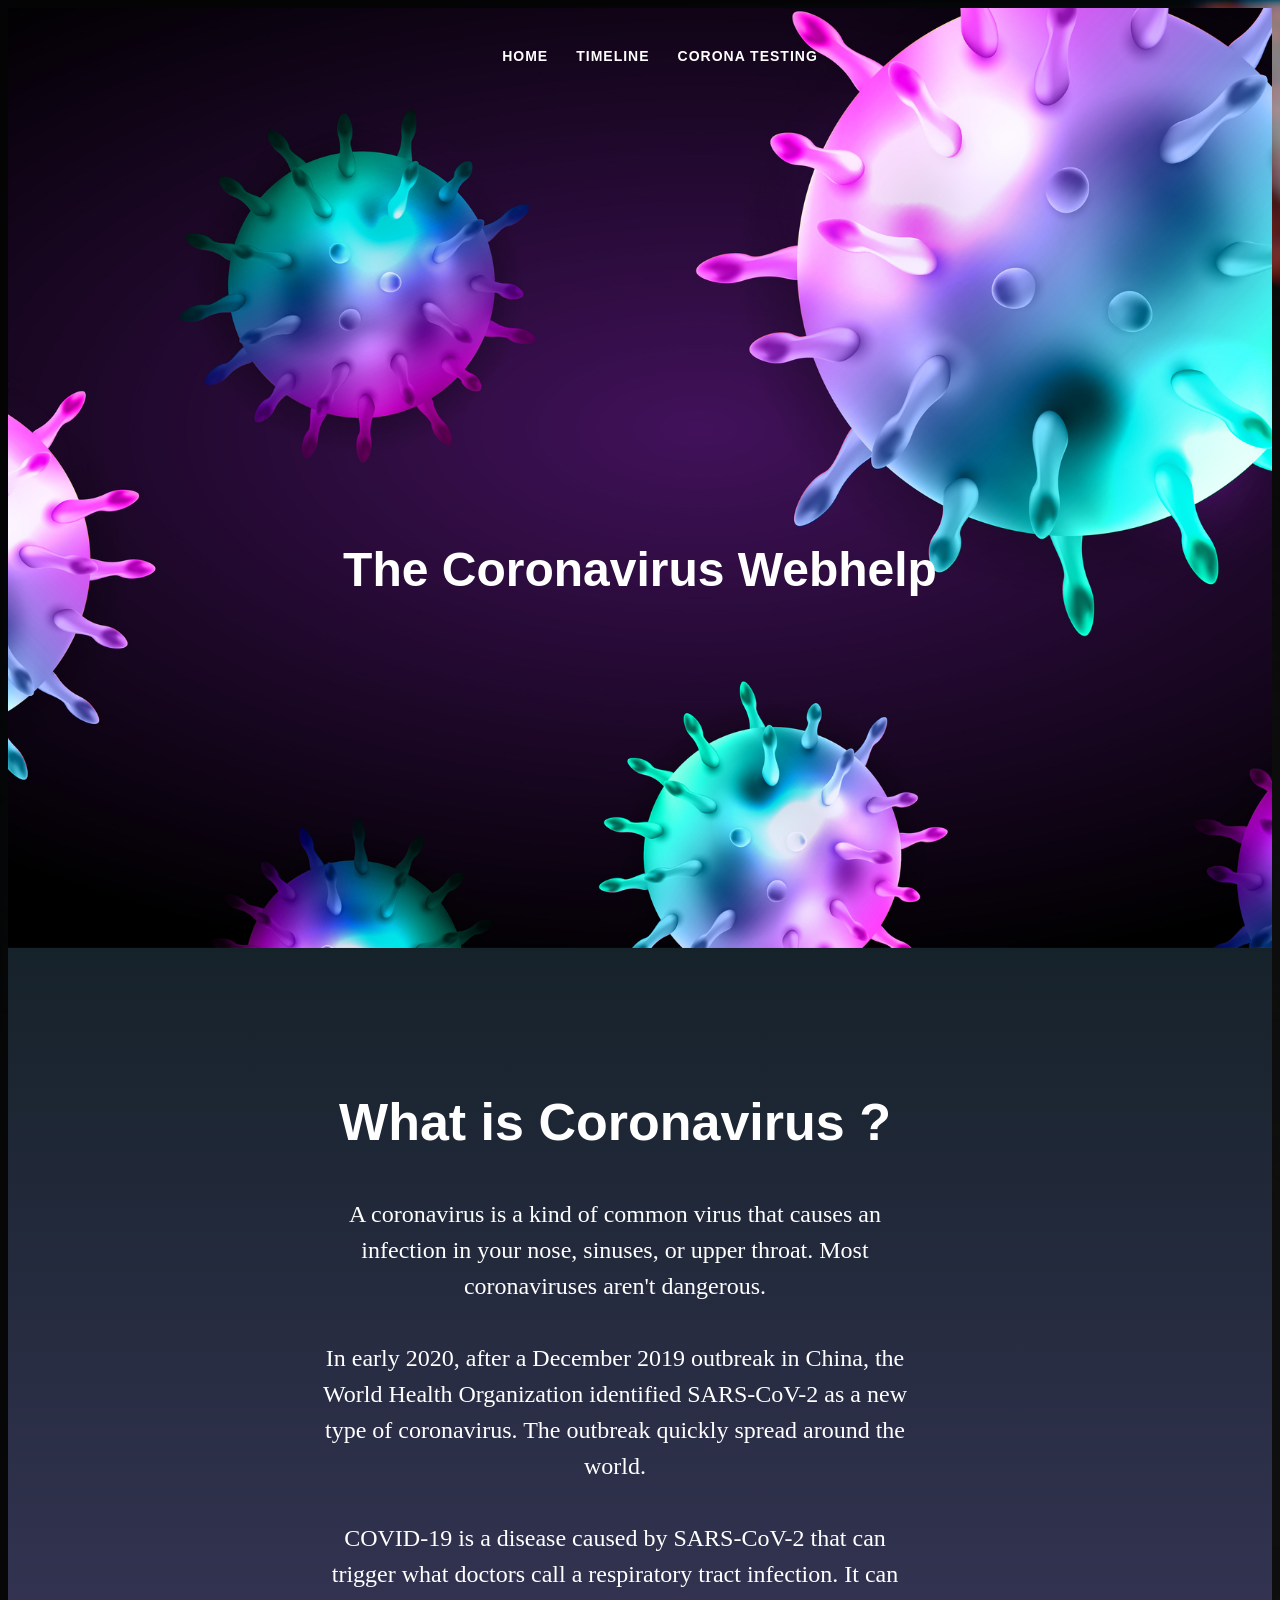
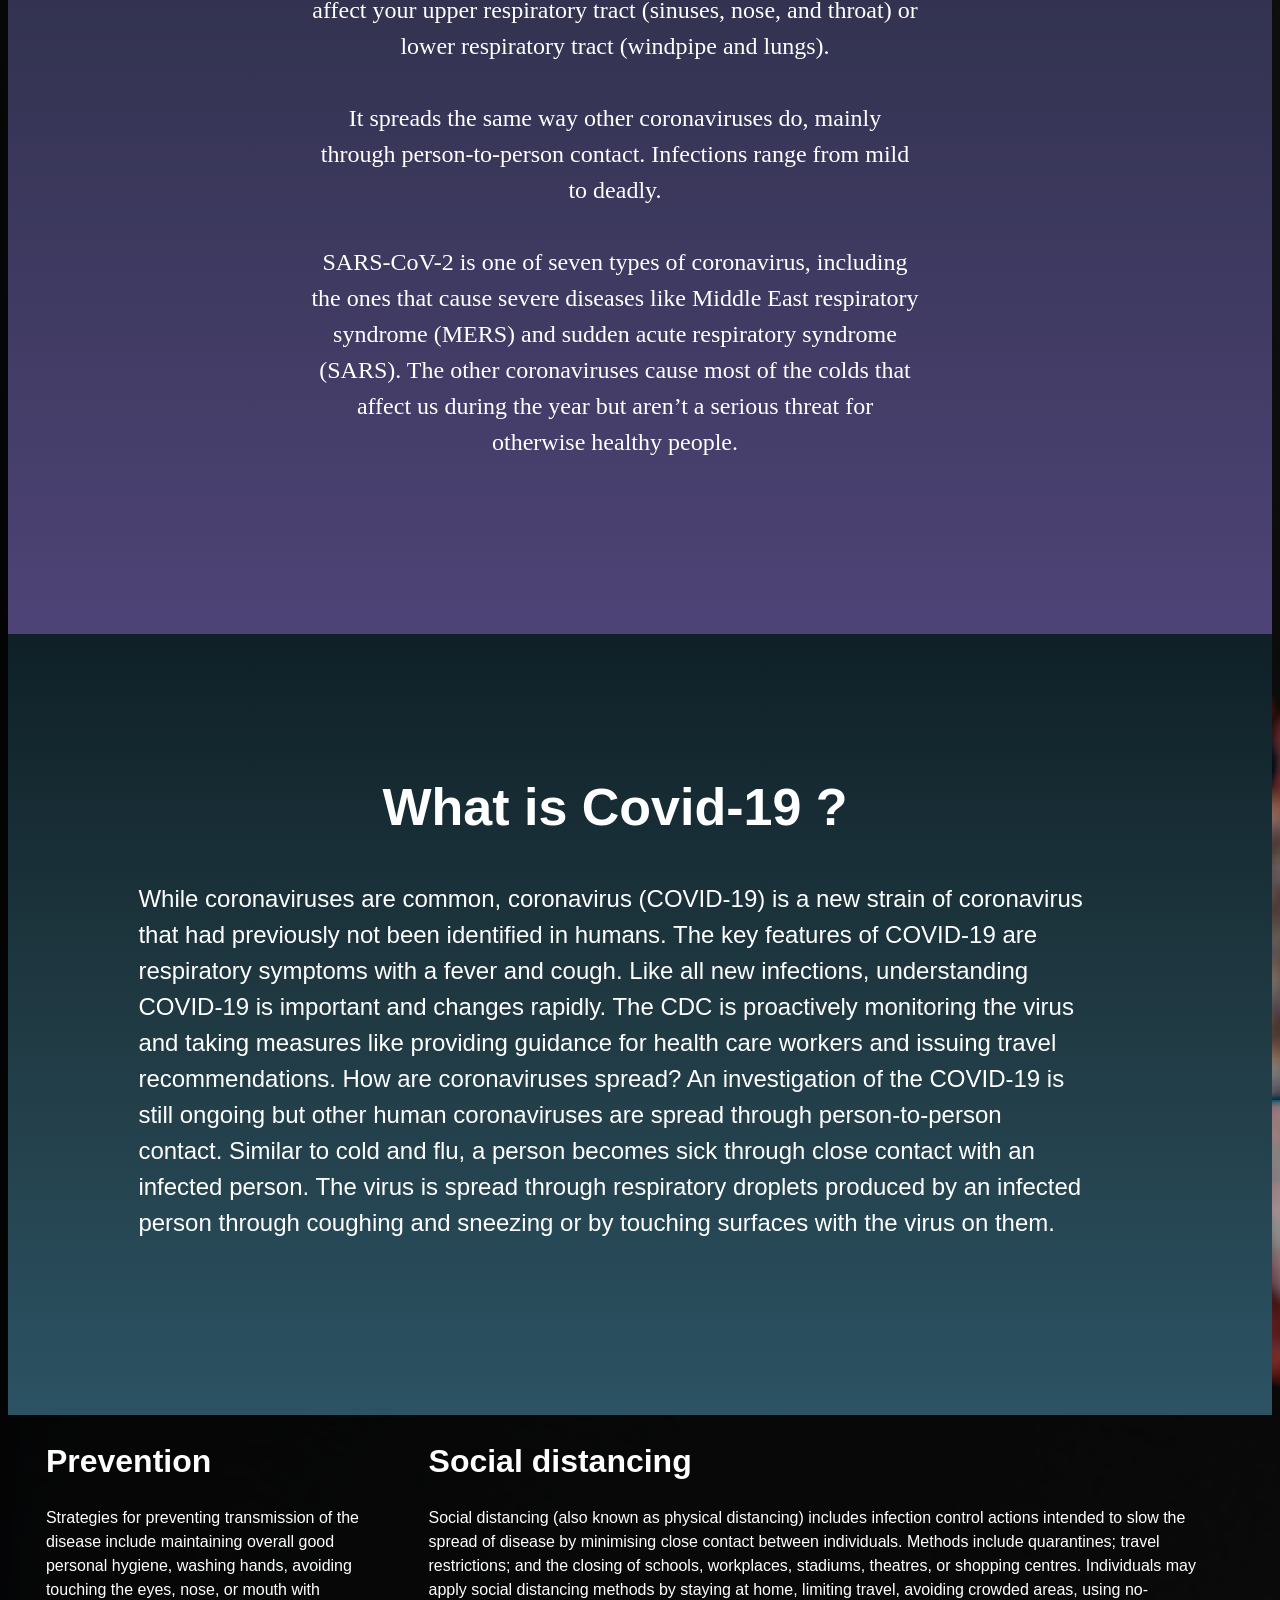
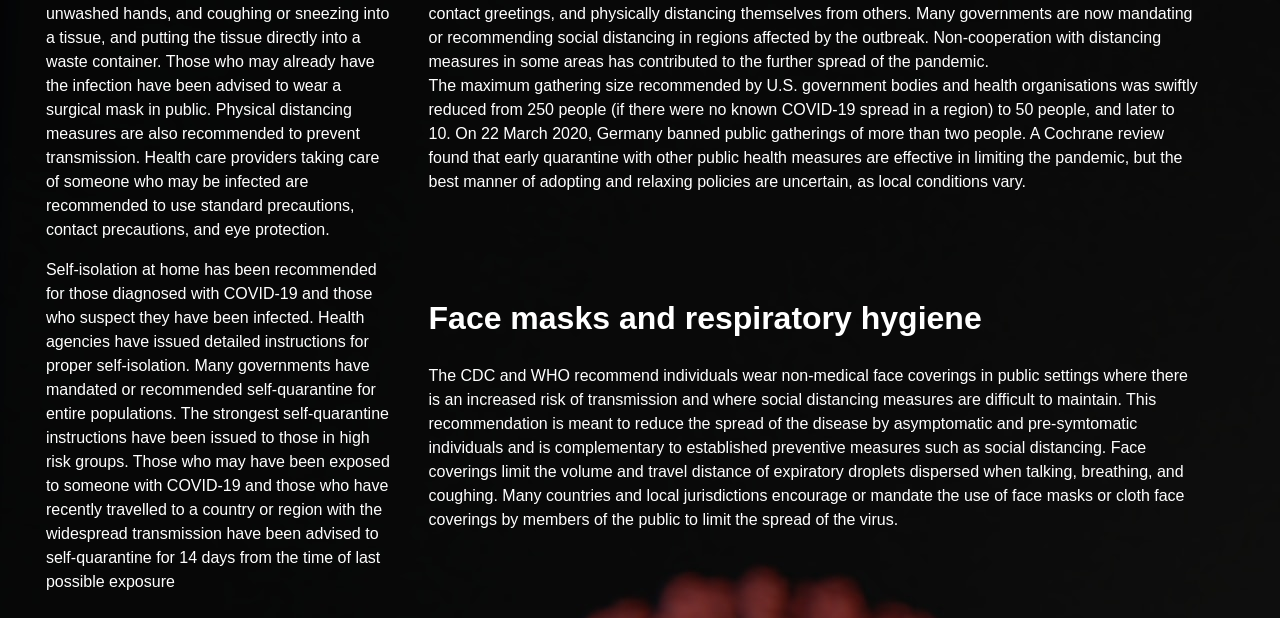
<file: index.html>
<!DOCTYPE html>
<html lang="en">

<head>
	<meta charset="UTF-8">
	<title>Covid-19</title>
	<!-- link stylesheet file -->
	<link rel="stylesheet" href="./stylesheets/indexStyle.css">
</head>

<body>
	<!-- Banner section of web-page -->
	<div class="header">
		<!-- Navigation Bar with menu items -->
		<div id="navbar">
			<div class="container">
				<ul>
					<li><a href="index.html">Home</a></li>
					<li><a href="timeline.html">Timeline</a></li>
					<li><a href="coronatesting.html">Corona Testing</a></li>
				</ul>
			</div>
		</div>
		<!--Text to define heading of the web page-->
		<div class="content">
			<h1>The Coronavirus Webhelp</h1>
		</div>
	</div>

	<!-- First section of document content -->
	<div class="flex1">
		<div>
			<h1>What is Coronavirus ?</h1>
			<p>A coronavirus is a kind of common virus that causes an infection in your nose, sinuses, or upper throat.
				Most coronaviruses aren't dangerous.
				<br><br>
				In early 2020, after a December 2019 outbreak in China, the World Health Organization identified
				SARS-CoV-2 as a new type of coronavirus. The outbreak quickly spread around the world.
				<br><br>
				COVID-19 is a disease caused by SARS-CoV-2 that can trigger what doctors call a respiratory tract
				infection. It can affect your upper respiratory tract (sinuses, nose, and throat) or lower respiratory
				tract (windpipe and lungs).
				<br><br>
				It spreads the same way other coronaviruses do, mainly through person-to-person contact. Infections
				range from mild to deadly.
				<br><br>
				SARS-CoV-2 is one of seven types of coronavirus, including the ones that cause severe diseases like
				Middle East respiratory syndrome (MERS) and sudden acute respiratory syndrome (SARS). The other
				coronaviruses cause most of the colds that affect us during the year but aren’t a serious threat for
				otherwise healthy people.
			</p>
		</div>
	</div>

	<!-- Second section of document content -->
	<div class="flex2">
		<div>
			<h1>What is Covid-19 ?</h1>
			<p>While coronaviruses are common, coronavirus (COVID-19) is a new strain of coronavirus that had previously
				not been identified in humans. The key features of COVID-19 are respiratory symptoms with a fever and
				cough. Like all new infections, understanding COVID-19 is important and changes rapidly. The CDC is
				proactively monitoring the virus and taking measures like providing guidance for health care workers and
				issuing travel recommendations.
				How are coronaviruses spread?
				An investigation of the COVID-19 is still ongoing but other human coronaviruses are spread through
				person-to-person contact. Similar to cold and flu, a person becomes sick through close contact with an
				infected person. The virus is spread through respiratory droplets produced by an infected person through
				coughing and sneezing or by touching surfaces with the virus on them. </p>
		</div>
	</div>

	<!-- Third section of document content -->
	<div class="flex">
		<!-- sub-section with paragraphs arranged in single column -->
		<div>
			<h1>Prevention</h1>
			<p>Strategies for preventing transmission of the disease include maintaining overall good personal hygiene,
				washing hands, avoiding touching the eyes, nose, or mouth with unwashed hands, and coughing or sneezing
				into a tissue, and putting the tissue directly into a waste container. Those who may already have the
				infection have been advised to wear a surgical mask in public. Physical distancing measures are also
				recommended to prevent transmission. Health care providers taking care of someone who may be infected
				are recommended to use standard precautions, contact precautions, and eye protection.</p>
			<p> Self-isolation at home has been recommended for those diagnosed with COVID-19 and those who suspect they
				have been infected. Health agencies have issued detailed instructions for proper self-isolation.
				Many governments have mandated or recommended self-quarantine for entire populations. The strongest
				self-quarantine instructions have been issued to those in high risk groups. Those who may have been
				exposed to someone with COVID-19 and those who have recently travelled to a country or region with the
				widespread transmission have been advised to self-quarantine for 14 days from the time of last possible
				exposure</p>
		</div>
		<!-- sub-section with paragraphs arranged in right column, in multiple rows -->
		<!-- div with style of two classes -->
		<div class="flex flex--vertical">
			<div>
				<h1>Social distancing</h1>
				<p>Social distancing (also known as physical distancing) includes infection control actions intended to
					slow the spread of disease by minimising close contact between individuals. Methods include
					quarantines; travel restrictions; and the closing of schools, workplaces, stadiums, theatres, or
					shopping centres. Individuals may apply social distancing methods by staying at home, limiting
					travel, avoiding crowded areas, using no-contact greetings, and physically distancing themselves
					from others. Many governments are now mandating or recommending social distancing in regions
					affected by the outbreak. Non-cooperation with distancing measures in some areas has contributed to
					the further spread of the pandemic.

					<br>
					The maximum gathering size recommended by U.S. government bodies and health organisations was
					swiftly reduced from 250 people (if there were no known COVID-19 spread in a region) to 50 people,
					and later to 10. On 22 March 2020, Germany banned public gatherings of more than two people. A
					Cochrane review found that early quarantine with other public health measures are effective in
					limiting the pandemic, but the best manner of adopting and relaxing policies are uncertain, as local
					conditions vary.
					<br>
			</div>
			<div>
				<h1>Face masks and respiratory hygiene</h1>
				<p>The CDC and WHO recommend individuals wear non-medical face coverings in public settings where there
					is an increased risk of transmission and where social distancing measures are difficult to maintain.
					This recommendation is meant to reduce the spread of the disease by asymptomatic and pre-symtomatic
					individuals and is complementary to established preventive measures such as social distancing. Face
					coverings limit the volume and travel distance of expiratory droplets dispersed when talking,
					breathing, and coughing. Many countries and local jurisdictions encourage or mandate the use of face
					masks or cloth face coverings by members of the public to limit the spread of the virus.
					<br>
				</p>
			</div>
		</div>
	</div>
</body>
</html>
</file>
<file: stylesheets/indexStyle.css>
/* styling for background image and overall content of the document */
body {
  background-image: url("../images/coronavirus-2.jpeg");
  font: normal 16px/1.5 "Helvetica Neue", sans-serif;
  
}

/* styling for navigation bar, menu items */
ul {
 
  display: flex;
  align-content: center;
  justify-content: center;
}
/* navigation bar content - individual items - li */
ul li {
  list-style: none;
}
/* navigation bar content - link text styling inside li - a */
ul li a {
  text-transform: uppercase;
  font-weight: bold;
  color: #fff;
  font-size: 0.875em;
  text-decoration: none;
  padding: 1em;
  white-space: nowrap;
  letter-spacing: 1px;
}
/* navigation bar content - link text styling inside
li - a with hover selector */
ul li a:hover {
  border-bottom: 3px solid #fff;
}

/* styling for banner image and text */
.header {
  padding: 20px;
  height: 100vh;
  background: url("../images/Coronavirus-1.jpg") no-repeat  center;
  background-size: cover;
  position: relative;
}
.header h1 {
  margin: 0;
  font-weight: 900;
  font-size: 3rem;
  text-align: center;
  color: #fff;
  margin-bottom: 20px;
}
.header .content {
  position: relative;
  top: 50%;
  text-align: center;
}

/* styling for content arranged using flex-box */

/* first block of text (container, H1, P) */
.flex1 {
  display: flex;
  color: white;
  padding: 100px 150px 150px 100px;
  position: center;
   background: linear-gradient(to bottom, #16222a, #4e4376);
}

.flex1 h1 {
  font-size: 325%;
  text-align: center;
}
.flex1 p {
  font-weight: 400%;
  font-family: serif;
  font-size: 150%;
  text-align: center;
  padding-left: 20%;
  padding-right: 20%;
}

/* second block of text (container, H1, P) */
.flex2 {

  display: flex;
  color: white;
  padding: 100px 150px 150px 100px;
  position: center;
  background: linear-gradient(to bottom, #0f2027, #203a43, #2c5364);
}

.flex2 h1 {
  font-size: 325%;
  text-align: center;
}
.flex2 p {
  font-weight: 400%;
  font-family: sans-serif;
  font-size: 150%;
  padding-left: 3%;
  padding-right: 3%;
}

/* third block of text 
(container to arrange child items vertically - flex-direction: row)

*/
.flex {
  display: flex;
  color: white;
  padding-left: 3%;
  padding-right: 3%;
  position: center;
}

.flex--vertical {
  flex-direction: row;
  flex-wrap: wrap;
  padding-left: 3%;
  padding-right: 3%;
}
</file>
